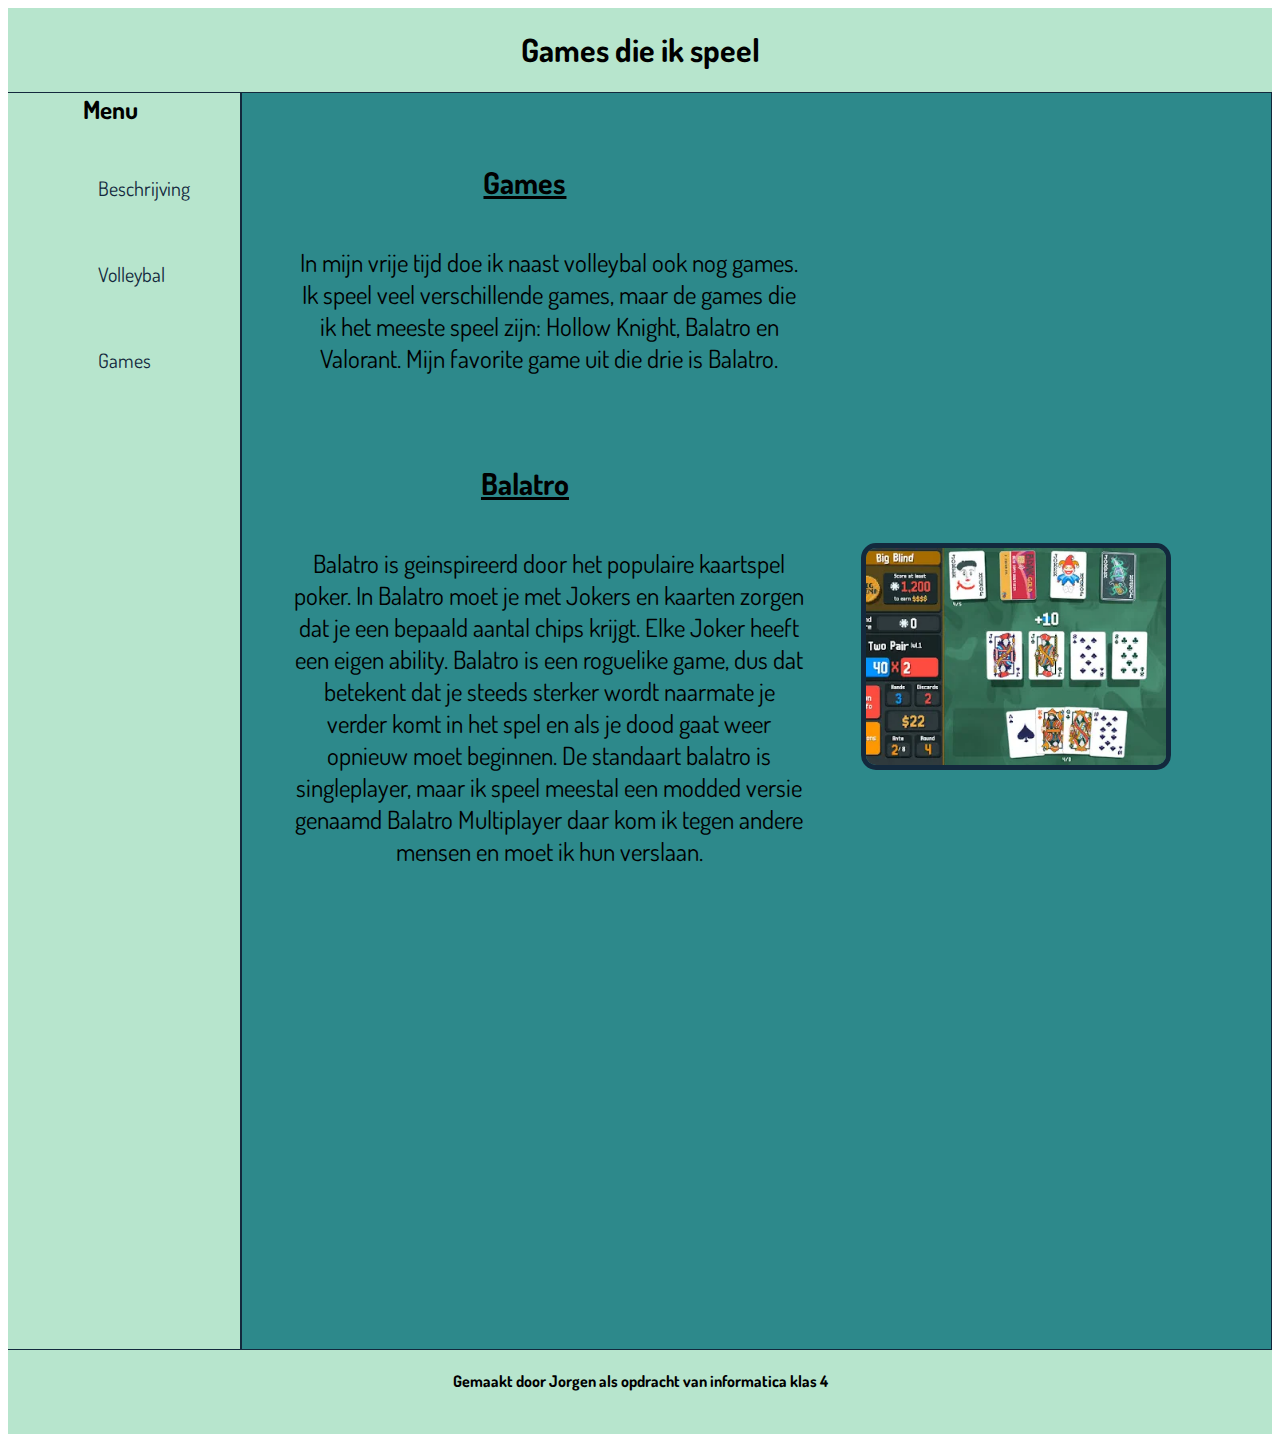
<file: Gamen.html>
<!DOCTYPE html>
<html>

<head>
  <meta charset="utf-8">
  <meta name="viewport" content="width=device-width">
  <title>Jorgen's hele mooie kunstwerk</title>
  <link href="style.css" rel="stylesheet" type="text/css" />
  <link rel="preconnect" href="https://fonts.googleapis.com">
<link rel="preconnect" href="https://fonts.gstatic.com" crossorigin>
<link href="https://fonts.googleapis.com/css2?family=Dosis:wght@200..800&display=swap" rel="stylesheet">
</head>

  <body>
<div class="gridcontainer">
  <header>
    <h1>
   Games die ik speel
    </h1>
  </header>

  <nav>
    <strong>
      Menu
    </strong>
    <ul>
    <li>
      <a href="https://cautious-computing-machine-pj57xg545wjqf6wr7-3000.app.github.dev/index.html?serverWindowId=c1f1e609-3c98-465a-bef6-98451f9ae9d4">Beschrijving</a>
    </li>
    <li>
      <a href="https://cautious-computing-machine-pj57xg545wjqf6wr7-3000.app.github.dev/volleybal.html?serverWindowId=862547bd-f657-4699-b8d3-cfdae235be93">Volleybal</a>
    </li>
    <li>
      <a href="https://cautious-computing-machine-pj57xg545wjqf6wr7-3000.app.github.dev/Gamen.html?serverWindowId=9f8c35f7-74f2-4d7b-83bf-fff5ed50e516">Games</a>
    </li>
    </ul>
  </nav>

  <main>
    
    <img src="Images/balatro.webp" alt="kas" class="Imagess">
 
    
      
      <h2>
        Games
      </h2>
    <p>
        In mijn vrije tijd doe ik naast volleybal ook nog games. Ik speel veel verschillende games, maar de games die ik het meeste speel zijn: Hollow Knight, Balatro en Valorant.
        Mijn favorite game uit die drie is Balatro.
    </p>
        <h2>
            Balatro
        </h2>
        <p>
         Balatro is geinspireerd door het populaire kaartspel poker. In Balatro moet je met Jokers en kaarten zorgen dat je een bepaald aantal chips krijgt. Elke Joker heeft een eigen ability. Balatro is een roguelike
         game, dus dat betekent dat je steeds sterker wordt naarmate je verder komt in het spel en als je dood gaat weer opnieuw moet beginnen. De standaart balatro is singleplayer, maar ik speel meestal 
         een modded versie genaamd Balatro Multiplayer daar kom ik tegen andere mensen en moet ik hun verslaan. 
        </p>
  </main>
  <footer>
    <h4>
      Gemaakt door Jorgen als opdracht van informatica klas 4
    </h4>
  </footer>
  </div>
</body>
</html>
</file>
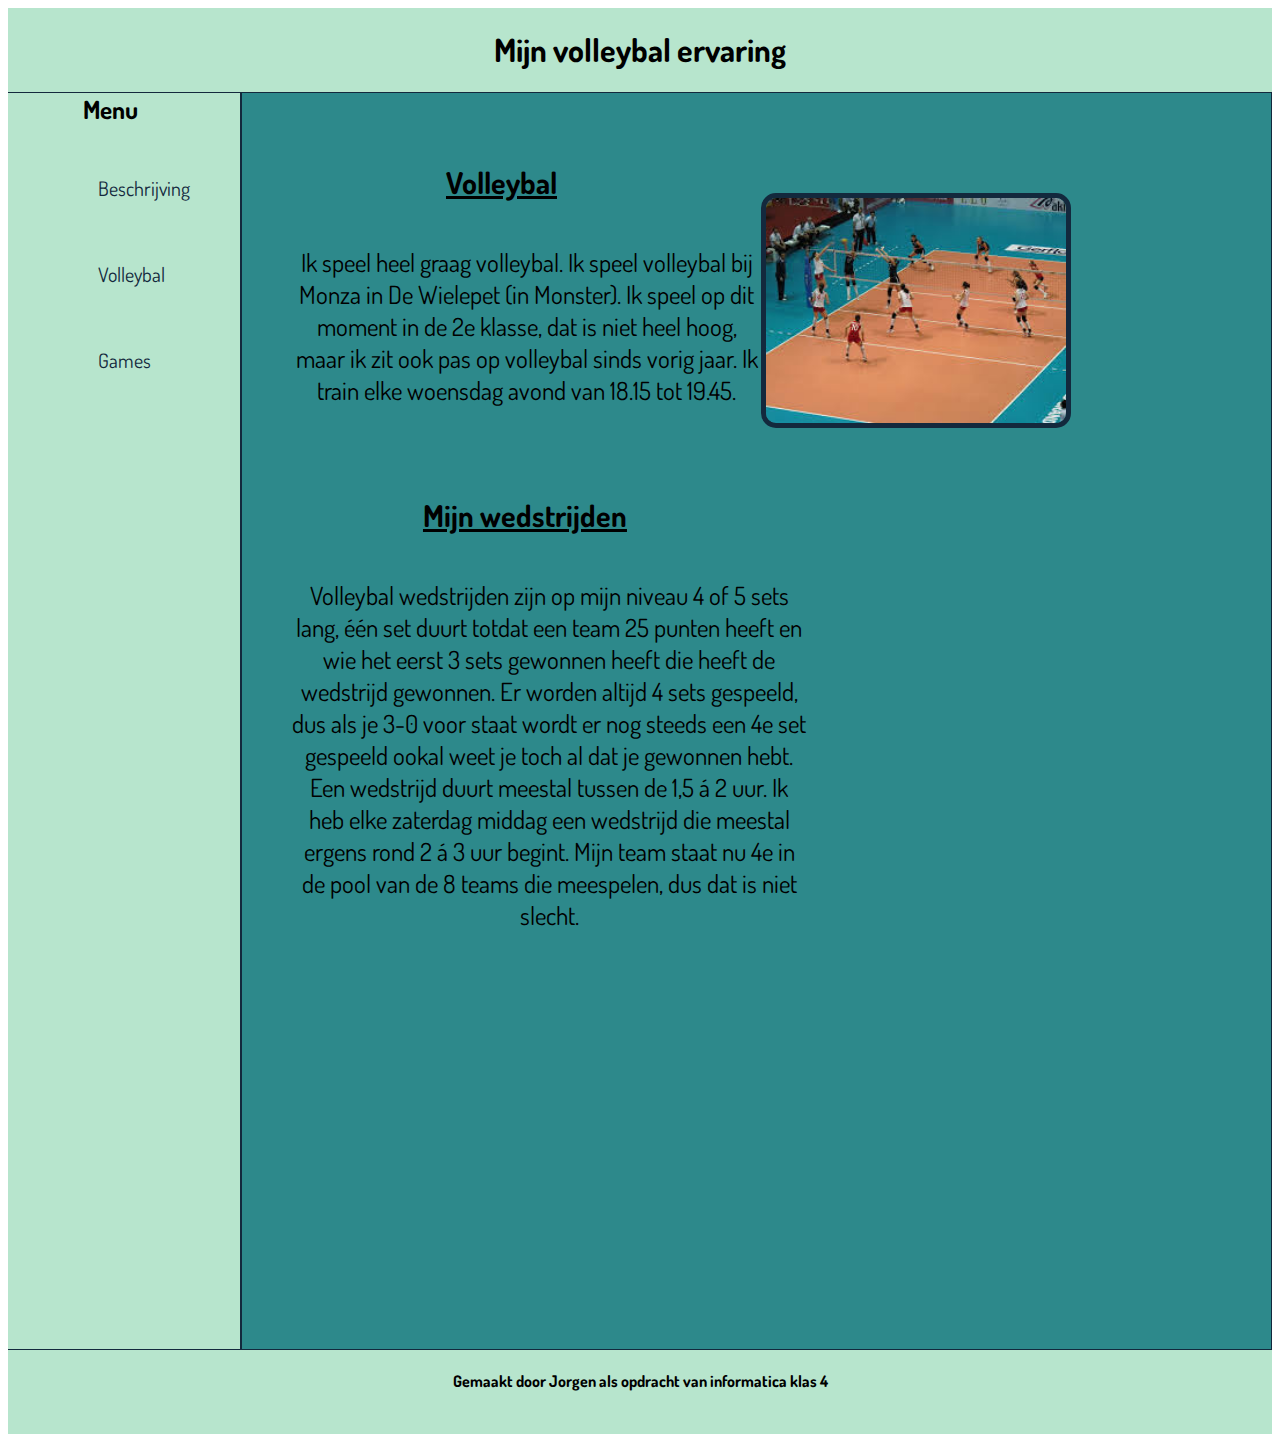
<file: volleybal.html>
<!DOCTYPE html>
<html>

<head>
  <meta charset="utf-8">
  <meta name="viewport" content="width=device-width">
  <title>Jorgen's hele mooie kunstwerk</title>
  <link href="style.css" rel="stylesheet" type="text/css" />
  <link rel="preconnect" href="https://fonts.googleapis.com">
<link rel="preconnect" href="https://fonts.gstatic.com" crossorigin>
<link href="https://fonts.googleapis.com/css2?family=Dosis:wght@200..800&display=swap" rel="stylesheet">
</head>

<body>
<div class="gridcontainer">
  <header>
    <h1>
   Mijn volleybal ervaring
    </h1>
  </header>

  <nav>
    <strong>
      Menu
    </strong>
    <ul>
    <li>
      <a href="https://cautious-computing-machine-pj57xg545wjqf6wr7-3000.app.github.dev/index.html?serverWindowId=c1f1e609-3c98-465a-bef6-98451f9ae9d4">Beschrijving</a>
    </li>
    <li>
      <a href="https://cautious-computing-machine-pj57xg545wjqf6wr7-3000.app.github.dev/volleybal.html?serverWindowId=862547bd-f657-4699-b8d3-cfdae235be93">Volleybal</a>
    </li>
    <li>
      <a href="https://cautious-computing-machine-pj57xg545wjqf6wr7-3000.app.github.dev/Gamen.html?serverWindowId=9f8c35f7-74f2-4d7b-83bf-fff5ed50e516">Games</a>
    </li>
    </ul>
  </nav>

  <main>
    
    <img src="Images/wedstrijd.jpg" alt="kas" class="Images">
 
    
      
      <h2>
        Volleybal
      </h2>
    <p>
        Ik speel heel graag volleybal. Ik speel volleybal bij Monza in De Wielepet (in Monster). Ik speel op dit moment in de 2e klasse, dat is niet heel hoog, maar ik zit ook pas op volleybal sinds vorig jaar. 
        Ik train elke woensdag avond van 18.15 tot 19.45.
    </p>
        <h2>
            Mijn wedstrijden
        </h2>
      <p>
        Volleybal wedstrijden zijn op mijn niveau 4 of 5 sets lang, één set duurt totdat een team 25 punten heeft en wie het eerst 3 sets gewonnen heeft die heeft de wedstrijd gewonnen. Er worden altijd 4 sets gespeeld, dus als je 3-0 voor staat wordt er nog steeds een 4e set gespeeld ookal weet je toch al dat je gewonnen hebt. Een wedstrijd duurt meestal tussen de 1,5 á 2 uur. 
        Ik heb elke zaterdag middag een wedstrijd die meestal ergens rond 2 á 3 uur begint. 
        Mijn team staat nu 4e in de pool van de 8 teams die meespelen, dus dat is niet slecht.
     </p>
  </main>
  <footer>
    <h4>
      Gemaakt door Jorgen als opdracht van informatica klas 4
    </h4>
  </footer>
  </div>
</body>
</html>
</file>
<file: style.css>
/************************* DEBUG SETTINGS *************************/

/* Settings to help find errors in your css
   uncomment temporarily to enable */

/* Add dotted line around all boxes.
   This makes size of boxes visible.
   Warning 1: this settings may change your layout.
   Warning 2: keep the * as selector for all tags when uncommenting. */
/*  * {border: 1px dotted black;}   */
  
/* Add semi-transparant dark background to all boxes
   The more boxes are on top of eachother the darker tghe background color
   Warning: keep the * as selector for all tags when uncommenting. */
/*  * {background-color: rgba(0,0,0,5%);}  */

/************************* BASE SETTINGS *************************/

/* Settings to make it easier for you
   uncomment permanently when you understand the meaning of them */
   
/* border is included in width en height of boxes */
/* * { box-sizing: border-box; } */

/* standard margin 0 pixels */
/* * { margin: 0px; } */

/* hide everything larger than the dimensions of the div-box
   important side effect: browser usually doesn't take floats
   into account when determining height of div, leading to 
   div with height zero. With this settings, height of div-boxes
   willl be large enough to fit floats inside. */
/* div { overflow: hidden; }

/************************* YOUR SETTINGS *************************/

/* add your css here, feel free to use comments and order them logically for better readability */

:root {
 --Wit: #FFFFFF; 
 --Cyan: #2d898B;
 --Black: #13293D ;
 --Lichte-cyan: #B7E5CD;
 --font-main: "Dosis", sans-serif;



}
.gridcontainer{
  display: grid;
  grid-template-columns: 1fr 9fr;
  grid-template-rows: 1fr 15fr 1fr;
  background-color: var(--Cyan);
}

header{
  grid-column: span 2;
  background-color: var(--Lichte-cyan);
  font-family: var(--font-main);
}

header h1{
  text-align: center;
}

nav{
  grid-column: span 1;
  border-right: 1px solid #13293D;
  background-color: var(--Lichte-cyan);
  border-top: 1px solid #13293D;
  border-bottom: 1px solid #13293D;
}

nav strong{
  font-family: var(--font-main);
  font-size: 25px;
  padding: 75px;
}

nav li{
padding: 10px;
margin: 40px;
font-size: 20px;
font-family: var(--font-main);
list-style-type: none;
}

a{
  text-decoration: none;
  color: var(--Black);
}

main{
  grid-column: span 1;
  background-color: var(--Cyan);
  font-family: var(--font-main);
  border: 1px solid var(--Black);
}

main h2{
  width: 55%;
  text-align: center;
  margin-top: 70px ;
  font-size: 30px;
  text-decoration: underline;
}
main p{
  padding: 20px;
  margin-left: 30px;
text-align: center;
  font-size: 25px;
  width: 50%;
}

footer{
  grid-column: span 2;
  text-align: center;
  background-color: var(--Lichte-cyan);
  font-family: var(--font-main);
}

.Image{
  float: right;
  margin-top: 200px;
  margin-right: 150px;
  border-radius: 15px;
  width: 400px;
  border: 5px solid var(--Black);
}

.Images{
  float: right;
  margin-top: 100px;
  margin-right: 200px;
	border-radius: 15px;
  width: 300px;
  border: 5px solid var(--Black);
}

.Imagess{

  float: right;
  margin-top: 450px;
  margin-right: 100px;
  width: 300px;
  border-radius: 15px;
  border: 5px solid var(--Black);
}
</file>
